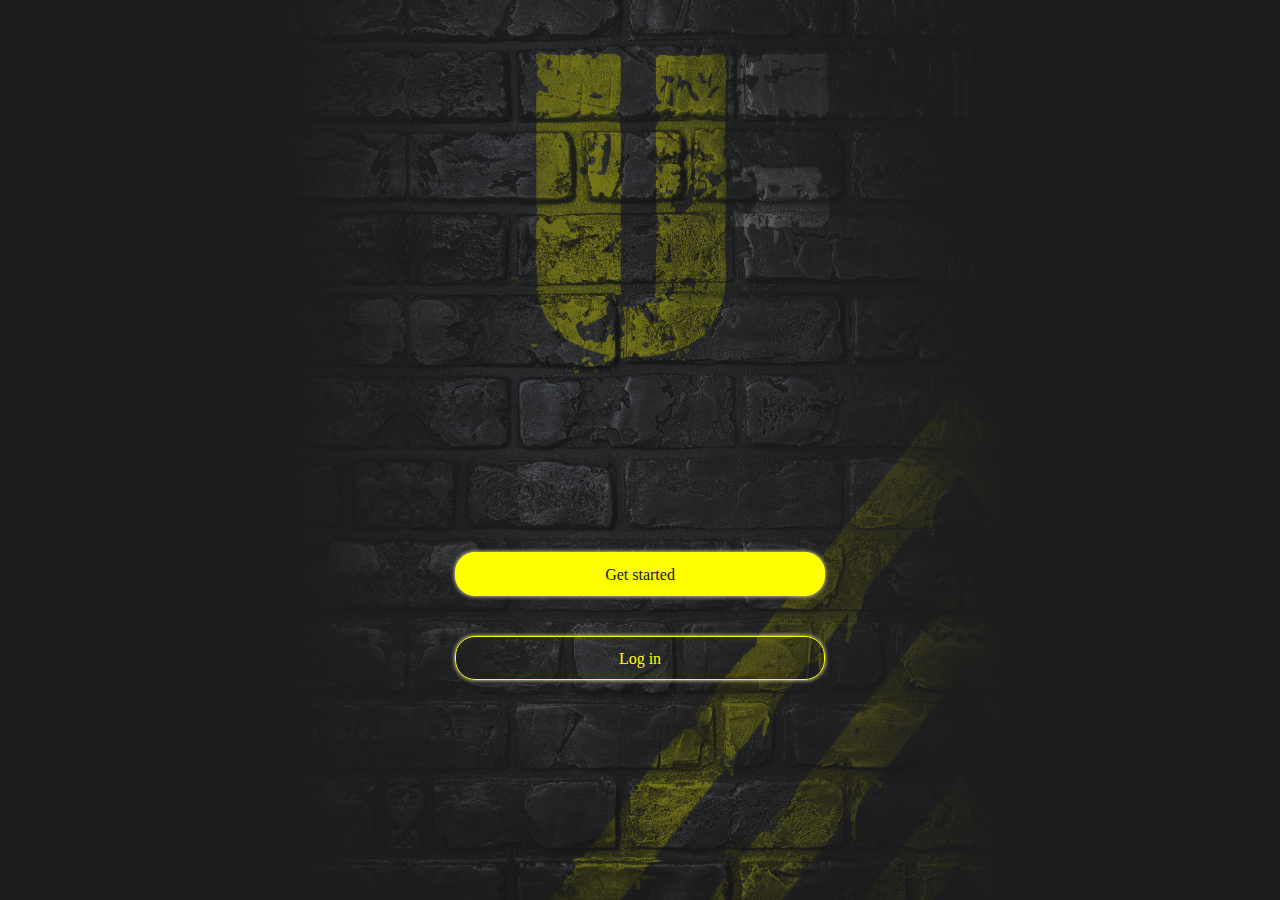
<file: index.html>
<!Doctype html>
<html lang="en">
<head>
    <meta charset="utf-8">
    <meta name="viewport" content="width=device-width, initial-scale=1, shrink-to-fit=no">
    <link rel="stylesheet" href="css/bootstrap.min.css">
    <link rel="stylesheet" href="css/owl.theme.default.min.css">
    <link rel="stylesheet" href="css/owl-carousel-min.css">
    <link rel="stylesheet" href="css/pagination.css">
    <link rel="stylesheet" href="css/style.css">
    <title>GYM</title>
</head>
<body>
<form action="">
    <div class="get-start-page">
        <div class="d-flex flex-column align-items-center w-100">
            <div class="g-btn btn-yellow get-started">Get started</div>
            <div class="g-btn btn-transparent-bordered">Log in</div>
        </div>
    </div>

    <div class="owl-slider d-none register-form">
        <div id="carousel1" class="owl-carousel">
            <div class="item">
                <div class="text-center">
                    <div class="item-title">Male or Female?</div>
                    <div class="info-text">Male & Femail need different recommendations in workout!</div>
                    <div class="form-group">
                        <div class="d-flex w-100 justify-content-around">
                            <div>
                                <input type="radio" id="test1" name="radio-group" checked>
                                <label for="test1" class="male"></label>
                            </div>
                            <div>
                                <input type="radio" id="test2" name="radio-group">
                                <label for="test2" class="female"></label>
                            </div>
                        </div>

                    </div>
                    <div class="info-text-small mt-5">You can update this anytime later</div>
                </div>
            </div>
            <div class="item">
                <div class="text-center">
                    <div class="item-title">Your personal contacts?</div>
                    <div class="info-text"> Please fill your Name, Nickname E-mail & choose your Age.</div>
                    <div class="w-75 m-auto">
                        <div class="form-group">
                            <input type="email" class="form-control" id="name" aria-describedby="nameErr" placeholder="Name">
                        </div>
                        <div class="form-group">
                            <input type="text" class="form-control" id="nickName" aria-describedby="nickNameErr" placeholder="Nickname">
                        </div>
                        <div class="form-group">
                            <input type="email" class="form-control" id="exampleInputEmail1" aria-describedby="emailHelp" placeholder="E-mail">
                        </div>
                        <div class="item-subTitle mt-5 ml-4">Your Age</div>
                        <div id="pag-cover">
                            <div id="pg-links">
                                <div class="td arr-cover">
                                    <div class="arrow" id="l-arrow"></div>
                                </div>
                                <div class="td">
                                    <div id="links">
                                        <div class="pg-link"><span>15</span></div>
                                        <div class="pg-link"><span class="opacity-04">16</span></div>
                                        <div class="pg-link"><span class="opacity-07">17</span></div>
                                        <div class="pg-link" id="m-pg-link"><span>18</span></div>
                                        <div class="pg-link"><span class="opacity-07">19</span></div>
                                        <div class="pg-link"><span class="opacity-04">20</span></div>
                                        <div class="pg-link"><span>21</span></div>
                                    </div>
                                </div>
                                <div class="td arr-cover">
                                    <div class="arrow" id="r-arrow"></div>
                                </div>
                            </div>
                        </div>
                        <div class="info-text-small mt-5">You can update this anytime later</div>
                    </div>
                </div>
            </div>
            <div class="item">
                <div class=" ">
                    <div class="item-title">How much do you weight?</div>
                    <div class="info-text">This is used to set up recommendations just for you</div>
                    <div class="w-75 m-auto">
                        <div class="item-subTitle mt-4 ml-5">Weight unit</div>
                        <div class="form-group">
                            <select name="select-weight" id="select-weight" class="form-control">
                                <option value="1">1</option>
                                <option value="2">2</option>
                                <option value="3">3</option>
                                <option value="4">4</option>
                            </select>
                        </div>
                        <div class="item-subTitle mt-4 ml-5">Your Weight</div>
                        <div id="pag-cover-weight">
                            <div id="pg-links-weight">
                                <div class="td arr-cover">
                                    <div class="arrow" id="l-arrow-weight"></div>
                                </div>
                                <div class="td">
                                    <div id="links-weight">
                                        <div class="pg-link"><span>55</span></div>
                                        <div class="pg-link"><span class="opacity-04">56</span></div>
                                        <div class="pg-link"><span class="opacity-07">57</span></div>
                                        <div class="pg-link" id="m-pg-link-weight"><span>58</span></div>
                                        <div class="pg-link"><span class="opacity-07">59</span></div>
                                        <div class="pg-link"><span class="opacity-04">60</span></div>
                                        <div class="pg-link"><span>61</span></div>
                                    </div>
                                </div>
                                <div class="td arr-cover">
                                    <div class="arrow" id="r-arrow-weight"></div>
                                </div>
                            </div>
                        </div>
                    </div>
                </div>
                <div class="info-text-small">You can update this anytime later</div>
            </div>

            <div class="item">
                <div class=" ">
                    <div class="item-title">How tall are you?</div>
                    <div class="info-text">This is used to set up recommendations just for you</div>
                    <div>
                        <div id="pag-cover-tall">
                            <div id="pg-links-tall">
                                <div class="td arr-cover">
                                    <div class="arrow" id="l-arrow-tall"></div>
                                </div>
                                <div class="td">
                                    <div id="links-tall">
                                        <div class="pg-link"><span>172</span></div>
                                        <div class="pg-link"><span class="opacity-04">173</span></div>
                                        <div class="pg-link"><span class="opacity-07">174</span></div>
                                        <div class="pg-link" id="m-pg-link-tall"><span>175</span></div>
                                        <div class="pg-link"><span class="opacity-07">176</span></div>
                                        <div class="pg-link"><span class="opacity-04">177</span></div>
                                        <div class="pg-link"><span>178</span></div>
                                    </div>
                                </div>
                                <div class="td arr-cover">
                                    <div class="arrow" id="r-arrow-tall"></div>
                                </div>
                            </div>
                        </div>
                    </div>
                    <div class="info-text-small mt-5">You can update this anytime later</div>
                </div>
            </div>
            <div class="item">
                <div class="text-center">
                    <div class="item-title">Select your GYM</div>
                    <div class="info-text">This is used to set up recommendations just for you</div>

                    <div id="pag-cover-gym">
                        <div id="pg-links-gym">
                            <div class="td arr-cover">
                                <div class="arrow" id="l-arrow-gym"></div>
                            </div>
                            <div class="td">
                                <div id="links-gym">
                                    <div class="pg-link opacity-02"><span>55</span>Dun Laoghaire</div>
                                    <div class="pg-link opacity-04"><span class="opacity-04">56</span>Dun Laoghaire</div>
                                    <div class="pg-link opacity-07"><span class="opacity-07">57</span>Dun Laoghaire</div>
                                    <div class="pg-link" id="m-pg-link-gym"><span>58</span>Dun Laoghaire</div>
                                    <div class="pg-link opacity-07"><span class="opacity-07">59</span>Dun Laoghaire</div>
                                    <div class="pg-link opacity-04"><span class="opacity-04">60</span>Dun Laoghaire</div>
                                    <div class="pg-link opacity-02"><span>61</span>Dun Laoghaire</div>
                                </div>
                            </div>
                            <div class="td arr-cover">
                                <div class="arrow" id="r-arrow-gym"></div>
                            </div>
                        </div>
                    </div>
                    <div class="info-text-small">You can update this anytime later</div>
                </div>
                <div class="abs">
                    <div class="g-btn btn-yellow get-started" id="finish-btn">Finish</div>
                </div>
            </div>
        </div>
    </div>
</form>

<script src="https://code.jquery.com/jquery-3.5.1.slim.min.js" integrity="sha384-DfXdz2htPH0lsSSs5nCTpuj/zy4C+OGpamoFVy38MVBnE+IbbVYUew+OrCXaRkfj" crossorigin="anonymous"></script>
<script src="https://cdn.jsdelivr.net/npm/popper.js@1.16.1/dist/umd/popper.min.js" integrity="sha384-9/reFTGAW83EW2RDu2S0VKaIzap3H66lZH81PoYlFhbGU+6BZp6G7niu735Sk7lN" crossorigin="anonymous"></script>
<script src="js/bootstrap.min.js" ></script>

<script src="js/jquery.js"></script>
<script src="js/owl.carousel.min.js"></script>
<script>
    jQuery("#carousel1").owlCarousel({
        autoplay: false,
        lazyLoad: false,
        loop: false,
        responsiveClass: true,
        autoplayTimeout: 0,
        smartSpeed: 0,
        nav: true,
        dots: true,
        items: 1,
        margin: 0,
        mouseDrag: false,
    });
    $(document).ready(function () {
        let count_of_clicks=0;

        $(".owl-next").on("click", function() {
            if(count_of_clicks===0) count_of_clicks=$('#carousel1 .owl-stage-outer .owl-stage').children().length;
            if(count_of_clicks===2) $(".owl-next").css("display", "none");
            count_of_clicks--;
        });

        $(".owl-prev").on("click", function() {
            count_of_clicks++;
            if(count_of_clicks===5) count_of_clicks=0;
            $(".owl-next").css("display", "block");
        });

        $(".get-started").on("click", function() {
            $(".get-start-page").css("display", "none");
            $(".owl-slider").removeClass("d-none").css("display", "block");
        });
    });

    $(function()
    {
        var pg_links = $('.pg-link'), h_elm = $('#m-pg-link-tall'), curr=5, _this, _class, _id, __this, _num, i=0;

        function changeNumbers(flag)
        {
            if( ((curr > 2) && (flag == 0)) || flag )
            {
                if( curr == 1 )
                {
                    curr = 2;
                    h_elm.removeClass('left');
                    return;
                }

                $(pg_links).each(function()
                {
                    __this = $(this).find('span');
                    _num = parseInt(__this.text());

                    if(flag)
                        _num += 1;
                    else
                        _num -= 1;

                    ++i;

                    pg_links.addClass('s-hide');

                    __this.text(_num);

                    setTimeout(function(){ pg_links.removeClass('s-hide'); },150);

                    if( i == 2)
                        curr = _num;

                });

                i=0;
            }
            else
            {
                if( (curr == 2) && (flag == 0) )
                {
                    curr = 1;
                    h_elm.addClass('left');
                }
            }
        }

        function changeLinks()
        {
            _this = $(this);
            //_class = _this.attr('class').trim().toLowerCase();

            if( _class == 'arrow' )
            {
                _id = _this.attr('id').trim().toLowerCase();

                if( _id == 'l-arrow-tall' )
                    changeNumbers(0);
                else
                    changeNumbers(1);
            }
            else
            {
                if( parseInt(_this.text().trim()) < curr )
                    changeNumbers(0);
                else
                    changeNumbers(1);
            }
        }

        $('.pg-link,.arrow').on('click',changeLinks);
    });
</script>
</body>
</html>
</file>
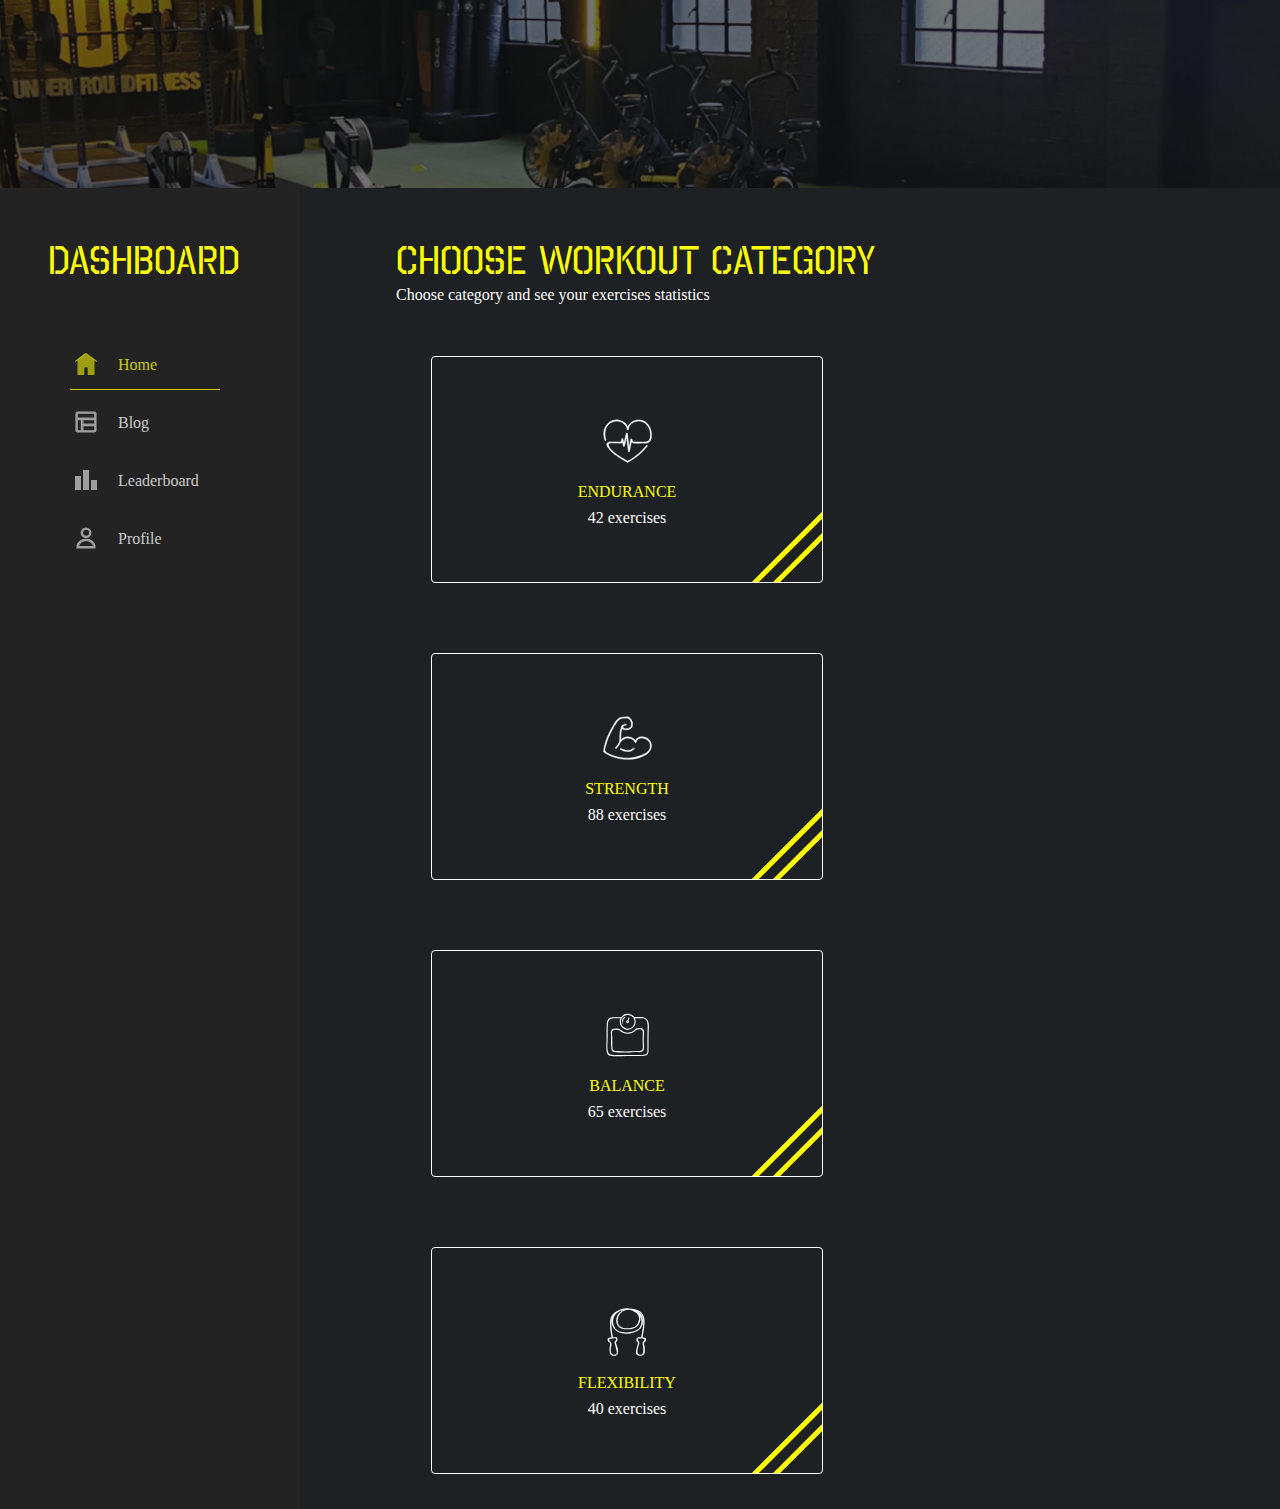
<file: dashboard.html>
<!Doctype html>
<html lang="en">
<head>
    <meta charset="utf-8">
    <meta name="viewport" content="width=device-width, initial-scale=1, shrink-to-fit=no">
    <link rel="stylesheet" href="css/bootstrap.min.css">
    <link rel="stylesheet" href="css/owl.theme.default.min.css">
    <link rel="stylesheet" href="css/owl-carousel-min.css">
    <link rel="stylesheet" href="css/pagination.css">
    <link rel="stylesheet" href="css/style.css">
    <link rel="stylesheet" href="css/dashboard.css">
    <title>GYM Dashboard</title>
</head>
<body>

<div class="d-flex flex-column" style="min-height: 100vh">
    <div class="dashboard-header"></div>
    <div class="d-flex dashboard-content">
        <div class="nav dashboard-nav flex-column nav-pills left-menu" id="v-pills-tab" role="tablist" aria-orientation="vertical">
            <div class="dashboard-title p-5">DASHBOARD</div>
            <a class="nav-link active left-menu-icon" id="v-pills-home-tab" data-toggle="pill" href="#v-pills-home" role="tab" aria-controls="v-pills-home" aria-selected="true">
                <svg xmlns="http://www.w3.org/2000/svg" width="32" height="32" viewBox="0 0 32 32">
                    <defs>
                        <style>.a{fill:none;}.b{fill:#fff;stroke:#fff;stroke-width:0.15px;}</style>
                    </defs>
                    <g transform="translate(-24 -724)">
                        <rect class="a" width="32" height="32" transform="translate(24 724)"/>
                        <g transform="translate(29.001 701.203)">
                            <g transform="translate(-0.001 27.798)">
                                <path class="b" d="M21.765,35.66,11.337,27.91a.565.565,0,0,0-.675,0L.233,35.66a.586.586,0,0,0-.124.811.566.566,0,0,0,.8.125L11,29.1l10.09,7.5a.566.566,0,0,0,.8-.125.586.586,0,0,0-.125-.815Z" transform="translate(0.001 -27.797)"/></g>
                            <g transform="translate(2.462 38.821)">
                                <path class="b" d="M72.958,227.543a.575.575,0,0,0-.569.58h.569l-7.969-5.737c0-1.6-7.654,5.157-7.969,5.157a.575.575,0,0,0-.569.58v14.816a.575.575,0,0,0,.569.58h5.692a.573.573,0,0,0,.567-.535.444.444,0,0,0,0-.045v-5.622a1.708,1.708,0,1,1,3.415,0v5.622a.43.43,0,0,0,0,.045.573.573,0,0,0,.567.536h5.692a.575.575,0,0,0,.569-.58V228.123a.575.575,0,0,0-.564-.58Z" transform="translate(-56.452 -232.543)"/>
                            </g>
                        </g>
                    </g>
                </svg> Home</a>
            <a class="nav-link left-menu-icon" id="v-pills-profile-tab" data-toggle="pill" href="#v-pills-profile" role="tab" aria-controls="v-pills-profile" aria-selected="false">
                <svg xmlns="http://www.w3.org/2000/svg" width="32" height="32" viewBox="0 0 32 32">
                    <defs><style>.a{fill:none;}.b{opacity:0.75;}.c{fill:#fff;}</style></defs>
                    <g transform="translate(-98 -724)"><rect class="a" width="32" height="32" transform="translate(98 724)"/>
                        <g class="b" transform="translate(104 729.567)">
                            <path class="c" d="M18.411.433H1.591A1.632,1.632,0,0,0,0,2.1V18.769a1.628,1.628,0,0,0,1.591,1.664h16.82A1.628,1.628,0,0,0,20,18.769V2.1A1.631,1.631,0,0,0,18.411.433ZM2.6,1.63H17.4A1.436,1.436,0,0,1,18.8,3.1V6.4H1.2V3.1A1.434,1.434,0,0,1,2.6,1.63ZM6.9,8.058H18.8v4.4H6.894ZM1.2,17.769V8.058H5.342V19.237H2.6a1.433,1.433,0,0,1-1.4-1.468Zm16.2,1.468H6.894V14.119H18.8V17.77a1.435,1.435,0,0,1-1.4,1.467Z"/></g>
                    </g>
                </svg>
                 Blog</a>
            <a class="nav-link left-menu-icon" id="v-pills-messages-tab" data-toggle="pill" href="#v-pills-messages" role="tab" aria-controls="v-pills-messages" aria-selected="false">
                <svg xmlns="http://www.w3.org/2000/svg" width="32" height="32" viewBox="0 0 32 32"><defs><style>.a,.c{fill:none;}.b{opacity:0.75;}.c{stroke:#fff;stroke-width:1.15px;}.d{stroke:none;}</style></defs><g transform="translate(-172 -724)"><rect class="a" width="32" height="32" transform="translate(172 724)"/><g class="b" transform="translate(29.5 -0.5)"><g class="c" transform="translate(161.5 730.5) rotate(90)"><rect class="d" width="20" height="6"/><rect class="a" x="0.575" y="0.575" width="18.85" height="4.85"/></g><g class="c" transform="translate(169.5 740.5) rotate(90)"><rect class="d" width="10" height="6"/><rect class="a" x="0.575" y="0.575" width="8.85" height="4.85"/></g><g class="c" transform="translate(153.5 736.5) rotate(90)"><rect class="d" width="14" height="6"/><rect class="a" x="0.575" y="0.575" width="12.85" height="4.85"/></g></g></g></svg>
                 Leaderboard</a>
            <a class="nav-link left-menu-icon" id="v-pills-settings-tab" data-toggle="pill" href="#v-pills-settings" role="tab" aria-controls="v-pills-settings" aria-selected="false">
                <svg xmlns="http://www.w3.org/2000/svg" width="32" height="32" viewBox="0 0 32 32"><defs><style>.a{fill:none;}.b{opacity:0.75;}.c{fill:#fff;}</style></defs><g transform="translate(-246 -724)"><rect class="a" width="32" height="32" transform="translate(246 724)"/><g class="b" transform="translate(218.375 730)"><path class="c" d="M89.3,9.464a4.836,4.836,0,0,0,4.924-4.732,4.928,4.928,0,0,0-9.849,0A4.836,4.836,0,0,0,89.3,9.464Zm0-8.211a3.51,3.51,0,0,1,3.719,3.479A3.623,3.623,0,0,1,89.3,8.1a3.564,3.564,0,0,1-3.588-3.366A3.466,3.466,0,0,1,89.3,1.253Z" transform="translate(-45.674)"/><path class="c" d="M44.625,180c-4.963,0-9,3.5-9,7.807v.946h18v-.946C53.625,183.5,49.588,180,44.625,180Zm-7.6,7.441c-.056-3.532,4.216-6.376,7.6-6.376s7.63,2.868,7.714,6.376Z" transform="translate(-1 -168.754)"/></g></g></svg>
                Profile</a>
        </div>
        <div class="tab-content right-content" id="v-pills-tabContent">
            <div class="tab-pane fade show active w-100" id="v-pills-home" role="tabpanel" aria-labelledby="v-pills-home-tab">
                <div id="step1" class="step1">
                    <div class="ml-5 px-5">
                        <div class="dashboard-title">Choose workout category</div>
                        <p class="dashboard-title--info-text">Choose category and see your exercises statistics</p>
                    </div>
                    <div class="d-flex flex-wrap ml-5 px-5 w-lg-75">
                        <div class="card-block">
                            <div class="card-block--img">
                                <img src="images/dashboard-images/Group%20440%20(4).svg" alt="">
                            </div>
                            <div class="card-block--title">Endurance</div>
                            <div class="card-block--exercise">42 exercises</div>
                        </div>
                        <div class="card-block">
                            <div class="card-block--img">
                                <img src="images/dashboard-images/Group%20440%20(5).svg" alt="">
                            </div>
                            <div class="card-block--title">Strength</div>
                            <div class="card-block--exercise">88 exercises</div>
                        </div>
                        <div class="card-block">
                            <div class="card-block--img">
                                <img src="images/dashboard-images/Group%20440%20(6).svg" alt="">
                            </div>
                            <div class="card-block--title">Balance</div>
                            <div class="card-block--exercise">65 exercises</div>
                        </div>
                        <div class="card-block">
                            <div class="card-block--img">
                                <img src="images/dashboard-images/Group%20440%20(7).svg" alt="">
                            </div>
                            <div class="card-block--title">Flexibility</div>
                            <div class="card-block--exercise">40 exercises</div>
                        </div>
                    </div>
                </div>
                <div id="step2" class="step2 d-none">
                    <div class="ml-5 px-5">
                        <div class="d-flex justify-content-between">
                            <div class="dashboard-subTitle">Strength</div>
                            <div class="input-group w-50">
                                <input type="text" class="form-control" placeholder="Search">
                                <div class="input-group-append">
                                    <img src="images/dashboard-images/equalizer.svg" alt="">
                                </div>
                            </div>
                        </div>
                        <p class="dashboard-title--info-text">Choose category and see your exercises statistics</p>
                    </div>
                    <div class="d-flex flex-wrap ml-5 px-5 w-lg-75">
                        <div class="card-block top-after p-4">
                            <div class="d-flex mb-2 w-100">
                                <div class="card-block--img mr-2">
                                    <img src="images/13.png" alt="" class="w-100">
                                </div>
                                <div>
                                    <div class="card-block--title mb-2">Deadlift</div>
                                    <div class="d-flex flex-wrap">
                                        <button class="btn-bordered mr-2 mb-2">hamstrings</button>
                                        <button class="btn-bordered mr-2 mb-2">lower back</button>
                                        <button class="btn-bordered mr-2 mb-2">quadriceps</button>
                                        <button class="btn-bordered mr-2 mb-2">glutes</button>
                                    </div>
                                </div>
                            </div>
                            <div class="w-100 d-flex pt-5 pb-4 border-top">
                                <div class="black-line w-30 position-relative"><div class="weight-number">110kg</div><div class="limit-point icon-triangle">Start</div></div>
                                <div class="yellow-line w25 position-relative"><div class="weight-number">+25kg</div><div class="limit-point icon-triangle">tier 1</div></div>
                                <div class="gray-line  position-relative"><div class="limit-point icon-triangle">Tier2</div></div>
                            </div>
                        </div>
                        <div class="card-block top-after p-4">
                            <div class="d-flex mb-2 w-100">
                                <div class="card-block--img mr-2">
                                    <img src="images/dashboard-images/2@2x.png" alt="">
                                </div>
                                <div>
                                    <div class="card-block--title mb-2">bench press</div>
                                    <div class="d-flex flex-wrap">
                                        <button class="btn-bordered mr-2 mb-2">chest</button>
                                        <button class="btn-bordered mr-2 mb-2">triceps</button>
                                        <button class="btn-bordered mr-2 mb-2">deltiods</button>
                                    </div>
                                </div>
                            </div>
                            <div class="w-100 d-flex pt-5 pb-4 border-top">
                                <div class="black-line w-30 position-relative"><div class="weight-number">70kg</div><div class="limit-point icon-triangle">Start</div></div>
                                <div class="yellow-line w25 position-relative"><div class="weight-number">+35kg</div><div class="limit-point icon-triangle">tier 1</div></div>
                                <div class="gray-line  position-relative"><div class="limit-point icon-triangle">Tier2</div></div>
                            </div>
                        </div>
                        <div class="card-block top-after p-4">
                            <div class="d-flex mb-2 w-100">
                                <div class="card-block--img mr-2">
                                    <img src="images/dashboard-images/3@3x.png" alt="">
                                </div>
                                <div>
                                    <div class="card-block--title mb-2">Squats</div>
                                    <div class="d-flex flex-wrap">
                                        <button class="btn-bordered mr-2 mb-2">quadriceps</button>
                                        <button class="btn-bordered mr-2 mb-2">hamstrings</button>
                                    </div>
                                </div>
                            </div>
                            <div class="w-100 d-flex pt-5 pb-4 border-top">
                                <div class="black-line w-30 position-relative"><div class="weight-number">110kg</div><div class="limit-point icon-triangle">Start</div></div>
                                <div class="yellow-line w25 position-relative"><div class="weight-number">+25kg</div><div class="limit-point icon-triangle">tier 1</div></div>
                                <div class="gray-line  position-relative"><div class="limit-point icon-triangle">Tier2</div></div>
                            </div>
                        </div>
                        <div class="card-block top-after p-4">
                            <div class="d-flex mb-2 w-100">
                                <div class="card-block--img mr-2">
                                    <img src="images/dashboard-images/4@3x.png" alt="">
                                </div>
                                <div>
                                    <div class="card-block--title mb-2">Squats</div>
                                    <div class="d-flex flex-wrap">
                                        <button class="btn-bordered mr-2 mb-2">lats</button>
                                        <button class="btn-bordered mr-2 mb-2">beceps</button>
                                    </div>
                                </div>
                            </div>
                            <div class="w-100 d-flex pt-5 pb-4 border-top">
                                <div class="black-line w-30 position-relative"><div class="weight-number">110kg</div><div class="limit-point icon-triangle">Start</div></div>
                                <div class="yellow-line w25 position-relative"><div class="weight-number">+25kg</div><div class="limit-point icon-triangle">tier 1</div></div>
                                <div class="gray-line  position-relative"><div class="limit-point icon-triangle">Tier2</div></div>
                            </div>
                        </div>
                    </div>
                </div>
                <div id="step3" class="step3 d-none">
                    <div class="d-flex w-lg-75 ml-5 px-5 pb-5 align-items-end flex-wrap">
                        <div class="flex-1">
                            <div class="card-block--title mb-2">Deadlift</div>
                            <div class="card-block--info-text">Exercise description & statistics</div>
                            <div class="d-flex justify-content-around mb-4 py-5">
                                <img src="images/13.png" alt="">
                                <img src="images/dashboard-images/1.1@3x.png" alt="">
                            </div>
                            <div class="d-flex flex-wrap justify-content-center mb-5 px-lg-5">
                                <button class="btn-bordered mr-2 mb-2">hamstrings</button>
                                <button class="btn-bordered mr-2 mb-2">lower back</button>
                                <button class="btn-bordered mr-2 mb-2">quadriceps</button>
                                <button class="btn-bordered mr-2 mb-2">glutes</button>
                            </div>
                            <div class="weight-graph">
                                <div class="w-100 d-flex pt-5 pb-4 px-lg-5 position-relative">
                                    <div class="black-line w-30 position-relative"><div class="weight-number">110kg</div><div class="limit-point icon-triangle">Start</div></div>
                                    <div class="yellow-line w25 position-relative"><div class="weight-number">+25kg</div><div class="limit-point icon-triangle">tier 1</div></div>
                                    <div class="gray-line  position-relative"><div class="limit-point icon-triangle">Tier2</div></div>
                                </div>
                            </div>
                        </div>
                        <div class="flex-1">
                            <div class="d-flex justify-content-around mb-4">
                                <img src="images/greph.svg" alt="">
                            </div>
                            <div class="d-flex justify-content-end px-5">
                                <button class="g-btn  btn-white">View normatives</button>
                                <button class="g-btn  btn-yellow">Manage tiers</button>
                            </div>
                        </div>
                    </div>
                </div>
            </div>
            <div class="tab-pane fade" id="v-pills-profile" role="tabpanel" aria-labelledby="v-pills-profile-tab">...2</div>
            <div class="tab-pane fade" id="v-pills-messages" role="tabpanel" aria-labelledby="v-pills-messages-tab">...3</div>
            <div class="tab-pane fade" id="v-pills-settings" role="tabpanel" aria-labelledby="v-pills-settings-tab">...4</div>
        </div>
    </div>
</div>



<script src="https://code.jquery.com/jquery-3.5.1.slim.min.js" integrity="sha384-DfXdz2htPH0lsSSs5nCTpuj/zy4C+OGpamoFVy38MVBnE+IbbVYUew+OrCXaRkfj" crossorigin="anonymous"></script>
<script src="https://cdn.jsdelivr.net/npm/popper.js@1.16.1/dist/umd/popper.min.js" integrity="sha384-9/reFTGAW83EW2RDu2S0VKaIzap3H66lZH81PoYlFhbGU+6BZp6G7niu735Sk7lN" crossorigin="anonymous"></script>
<script src="js/bootstrap.min.js" ></script>

<script src="js/jquery.js"></script>
<script src="js/owl.carousel.min.js"></script>
<script>
    $(".card-block").on("click", function() {
        $("#step1").addClass("d-none");
        $("#step2").addClass("d-block").removeClass("d-none");
    });
    $(".step2 .card-block--title").on("click", function(e) {
        e.stopPropagation();
        $("#step2").removeClass("d-block").addClass("d-none");

        $("#step3").removeClass("d-none").addClass("d-block");
    });
</script>
</body>
</html>
</file>
<file: css/owl-carousel-min.css>
/**
 * Owl Carousel v2.3.4
 * Copyright 2013-2018 David Deutsch
 * Licensed under: SEE LICENSE IN https://github.com/OwlCarousel2/OwlCarousel2/blob/master/LICENSE
 */
.owl-carousel,.owl-carousel .owl-item{-webkit-tap-highlight-color:transparent;position:relative}.owl-carousel{display:none;width:100%;z-index:1}.owl-carousel .owl-stage{position:relative;-ms-touch-action:pan-Y;touch-action:manipulation;-moz-backface-visibility:hidden}.owl-carousel .owl-stage:after{content:".";display:block;clear:both;visibility:hidden;line-height:0;height:0}.owl-carousel .owl-stage-outer{position:relative;overflow:hidden;-webkit-transform:translate3d(0,0,0)}.owl-carousel .owl-item,.owl-carousel .owl-wrapper{-webkit-backface-visibility:hidden;-moz-backface-visibility:hidden;-ms-backface-visibility:hidden;-webkit-transform:translate3d(0,0,0);-moz-transform:translate3d(0,0,0);-ms-transform:translate3d(0,0,0)}.owl-carousel .owl-item{min-height:1px;float:left;-webkit-backface-visibility:hidden;-webkit-touch-callout:none}.owl-carousel .owl-item img{display:block;width:100%}.owl-carousel .owl-dots.disabled,.owl-carousel .owl-nav.disabled{display:none}.no-js .owl-carousel,.owl-carousel.owl-loaded{display:block}.owl-carousel .owl-dot,.owl-carousel .owl-nav .owl-next,.owl-carousel .owl-nav .owl-prev{cursor:pointer;-webkit-user-select:none;-khtml-user-select:none;-moz-user-select:none;-ms-user-select:none;user-select:none}.owl-carousel .owl-nav button.owl-next,.owl-carousel .owl-nav button.owl-prev,.owl-carousel button.owl-dot{background:0 0;color:inherit;border:none;font:inherit}.owl-carousel.owl-loading{opacity:0;display:block}.owl-carousel.owl-hidden{opacity:0}.owl-carousel.owl-refresh .owl-item{visibility:hidden}.owl-carousel.owl-drag .owl-item{-ms-touch-action:pan-y;touch-action:pan-y;-webkit-user-select:none;-moz-user-select:none;-ms-user-select:none;user-select:none}.owl-carousel.owl-grab{cursor:move;cursor:grab}.owl-carousel.owl-rtl{direction:rtl}.owl-carousel.owl-rtl .owl-item{float:right}.owl-carousel .animated{animation-duration:1s;animation-fill-mode:both}.owl-carousel .owl-animated-in{z-index:0}.owl-carousel .owl-animated-out{z-index:1}.owl-carousel .fadeOut{animation-name:fadeOut}@keyframes fadeOut{0%{opacity:1}100%{opacity:0}}.owl-height{transition:height .5s ease-in-out}.owl-carousel .owl-item .owl-lazy{opacity:0;transition:opacity .4s ease}.owl-carousel .owl-item .owl-lazy:not([src]),.owl-carousel .owl-item .owl-lazy[src^=""]{max-height:0}.owl-carousel .owl-item img.owl-lazy{transform-style:preserve-3d}.owl-carousel .owl-video-wrapper{position:relative;height:100%;background:#000}.owl-carousel .owl-video-play-icon{position:absolute;height:80px;width:80px;left:50%;top:50%;margin-left:-40px;margin-top:-40px;background:url(owl.video.play.png) no-repeat;cursor:pointer;z-index:1;-webkit-backface-visibility:hidden;transition:transform .1s ease}.owl-carousel .owl-video-play-icon:hover{-ms-transform:scale(1.3,1.3);transform:scale(1.3,1.3)}.owl-carousel .owl-video-playing .owl-video-play-icon,.owl-carousel .owl-video-playing .owl-video-tn{display:none}.owl-carousel .owl-video-tn{opacity:0;height:100%;background-position:center center;background-repeat:no-repeat;background-size:contain;transition:opacity .4s ease}.owl-carousel .owl-video-frame{position:relative;z-index:1;height:100%;width:100%}
</file>
<file: css/pagination.css>
* {
    outline: none;
}
@font-face {
    font-family:'Graphie';
    src: url('../font/Graphie-Regular.eot');
    src: url('../font/Graphie-Regular.eot?#iefix') format('embedded-opentype'),
    url('../font/Graphie-Regular.woff2') format('woff2'),
    url('../font/Graphie-Regular.woff') format('woff'),
    url('../font/Graphie-Regular.svg#Graphie-Regular') format('svg');
    font-weight: 400;
    font-style: normal;
    font-stretch: normal;
    unicode-range: U+0020-00FE;
}
@font-face {
    font-family:'Graphie Light';
    src: url('../font/Graphie-Light.eot');
    src: url('../font/Graphie-Light.eot?#iefix') format('embedded-opentype'),
    url('../font/Graphie-Light.woff2') format('woff2'),
    url('../font/Graphie-Light.woff') format('woff'),
    url('../font/Graphie-Light.svg#Graphie-Light') format('svg');
    font-weight: 300;
    font-style: normal;
    font-stretch: normal;
    unicode-range: U+0020-00FE;
}
#pag-cover,
#pag-cover-weight,
#pag-cover-gym,
#pag-cover-tall {
    font-family: "Graphie Light",sans-serif;
}

.arr-cover {
    width: 1px;
    font-size: 20px;
    text-align: center;
}

.arrow i {
    display: block;
}

#pg-links-weight,
#pg-links {
    display: flex;
    width: 100%;
    justify-content: center;
    align-items: center;
    padding: 20px 0;
}
#pg-links-gym,
#pg-links-tall {
    display: flex;
    width: 100%;
    flex-direction: column;
    align-items: center;
}
#links-weight,
#links {
    max-width: 400px;
    width: 100%;
    text-align: center;
    margin: 0 auto;
    display: flex;
}
#links-gym,
#links-tall {
    max-width: 100px;
    text-align: center;
    margin: 0 auto;
    overflow: hidden;
    display: flex;
    flex-direction: column;
}

.pg-link {
    position: relative;
    float: left;
    color: #fff;
    font-size: 20px;
    text-align: center;
    padding: 5px 15px;
    background-color: transparent;
    transition: 0.2s ease background-color, 0.3s ease color;
}

.pg-link span {
    position: relative;
    z-index: 2;
    opacity: 0.2;
}
.opacity-02 {
    opacity: 0.2;
}
.opacity-04 {
    opacity: 0.4;
}
.pg-link .opacity-04 {
     opacity: 0.4;
 }
.opacity-07 {
    opacity: 0.7;
}
.pg-link .opacity-07 {
    opacity: 0.7;
}

.pg-link:hover {
    background-color: transparent;
}

.pg-link.s-hide {
    color: rgba(255,255,255,0);
}

#m-pg-link-weight:before,
#m-pg-link:before {
    content: " ";
    position: absolute;
    z-index: 11;
    right: 0;
}
#m-pg-link-gym:before {
    content: " ";
    position: absolute;
    z-index: 11;
    right: 0;
}
#m-pg-link-tall:before {
    content: 'cm';
    position: absolute;
    z-index: 11;
    right: 0;
}

#m-pg-link-weight,
#m-pg-link {
    border-left: 1px solid #FFFF00;
    border-right: 1px solid #FFFF00;
}

#m-pg-link-gym,
#m-pg-link-tall {
    border-bottom: 1px solid #FFFF00;
    border-top: 1px solid #FFFF00;
}

#m-pg-link-weight span,
#m-pg-link span {
    margin-left: 0;
    opacity: 1;
}
#m-pg-link-gym span,
#m-pg-link-tall span {
    margin-left: -25px;
    opacity: 1;
 }

#m-pg-link:after,
#m-pg-link-weight:after,
#m-pg-link-gym:after,
#m-pg-link-tall:after {
    content: '';
    position: absolute;
    top: 0;
    right: 0;
    bottom: 0;
    left: 0;
    background-color: transparent;
    transition: 0.3s ease right, 0.3s ease left;
    z-index: 1;
}

#m-pg-link.left:after,
#m-pg-link-weight.left:after,
#m-pg-link-gym.left:after,
#m-pg-link-tall.left:after {
    right: 72px;
    left: -72px;
}

#l-arrow-gym:before,
#l-arrow-weight:before,
#l-arrow-tall:before,
#l-arrow:before {
    content: url("../images/Next icon-1.svg");
    margin-left: -5px;
}

#r-arrow-gym,
#l-arrow-gym,
#r-arrow-tall,
#l-arrow-tall {
    transform: rotate(90deg);
}

#r-arrow-gym:after,
#r-arrow-weight:after,
#r-arrow-tall:after,
#r-arrow:after {
    content: url("../images/Next icon.svg");
}

#links-gym .pg-link span {
     opacity: 0;
     display: none;
 }

#links-gym .pg-link:nth-child(4) {
  font-size: 16px;
}

#links-gym {
    align-items: center;
    max-width: 200px;
}
</file>
<file: css/style.css>
@font-face {
    font-family:'Octin Stencil Free';
    src: url('../font/Octin Stencil Free.eot');
    src: url('../font/Octin Stencil Free.eot?#iefix') format('embedded-opentype'),
    url('../font/Octin Stencil Free Regular.ttf') format('ttf'),
    url('../font/Octin Stencil Free.woff2') format('woff2'),
    url('../font/Octin Stencil Free.woff') format('woff'),
    url('../font/Octin Stencil Free.svg#Octin Stencil Free') format('svg');
    font-weight: 400;
    font-style: normal;
    font-stretch: normal;
    unicode-range: U+0020-2212;
}

html, body {
    font-family:'Roboto', sans-serif;
}

.get-start-page {
    background: url("../images/Group 31.png");
    background-size: 100% 100vh;
    height: 100vh;
    width: 100%;
    max-width: 1920px;
    display: flex;
    align-items: flex-end;
    padding: 200px 15px;
}
.g-btn {
    height: 44px;
    max-width: 370px;
    width: 100%;
    display: flex;
    justify-content: center;
    align-items: center;
    box-shadow: 0 0 4px #FFFCBF;
    border-radius: 20px;
    margin: 20px auto;
    font: 500 16px/21px "Roboto";
    color: #2A2A2A;
    text-shadow: 0 3px 6px #00000029;
    cursor: pointer;
    transition: all 0.5s;
}
.btn-white {
    background-color: #FFFFFF;
    color: #1d2124;
    border: 1px solid #FFFFFF;
}
.btn-white:hover {
    background-color: #1d2124;
    color: #FFFFFF;
    border: 1px solid #1d2124;
}
.btn-yellow {
    background-color: #FFFF00;
    color: #1d2124;
    border: 1px solid #FFFF00;
}
.btn-yellow:hover {
    background-color: #1d2124;
    color: #FFFF00;
    border: 1px solid #1d2124;
}
.btn-transparent-bordered {
     border: 1px solid #FFFF00;
     color: #FFFF00;
     background-color: transparent;
 }
.btn-transparent-bordered:hover {
    border: 1px solid #FFFF00;
    color: #1d2124;
    background-color: #FFFF00;
}
.register-form {
    background-color: #1d2124;
    position: relative;
}
.register-form .item {
    background-color: #1d2124;
    height: 100vh;
    color: #FFFF00;
    display: flex;
    flex-direction: column;
    align-items: center;
}
.register-form .item>div {
    flex: 1;
    justify-content: center;
    align-items: center;
    max-width: 600px;
    width: 100%;
    padding: 150px 0 0;
}
.register-form .owl-carousel .owl-nav button.owl-next {
    position: absolute;
    bottom: 150px;
    left: calc(50% - 150px);
    width: 300px;
    height: 44px;
    display: flex;
    justify-content: center;
    align-items: center;
    border-radius: 20px;
    background-color: #FFFF00;
    color: #1d2124;
    outline: none;
}
.register-form .owl-carousel .owl-nav button.owl-prev {
    position: absolute;
    width: 100px;
    top: 15px;
    left: 30px;
    background-color: transparent;
    color: #FFFFFF;
    outline: none;
}
.owl-prev:before{
    content: url("../images/Arrow.svg");
    position: absolute;
    left: 10px;
}
.register-form .owl-nav button.owl-prev:after {
    content: 'Back';
    color: #FFFFFF;
}
.register-form .owl-nav button.owl-next:before {
    content: 'Next';
}
.owl-next:after {
    content: url("../images/Next icon-2.svg");
}
.register-form .owl-nav button.owl-next.finish:after {
    content: 'Finish';
}
.register-form .owl-nav button.owl-prev span,
.register-form .owl-nav button.owl-next span {
    display: none;
}
.register-form .owl-dots {
    display: none;
}
.item-title {
    font: normal normal normal 40px/48px Octin Stencil;
    color: #FFFF00;
    font-family: "Octin Stencil Free", sans-serif;
    margin-bottom: 12px;
    text-align: center;
}
.item-subTitle {
    font: normal normal 300 16px/21px Roboto;
    letter-spacing: 0;
    color: #FFFFFF;
    text-align: left;
}

.info-text {
    font: 400 16px/21px Roboto;
    color: #FFFFFF;
    margin-bottom: 48px;
    text-align: center;
}
.info-text-small {
    font: normal normal normal 16px/21px Roboto;
    letter-spacing: 0;
    color: #FFFFFF;
    opacity: 0.5;
    text-align: center;
}
.finish {
    background-color: red;
}
.form-control {
    display: block;
    width: 80%;
    margin: 16px auto;
    height: 44px;
    padding: 0 .75rem;
    font: 400 14px/19px Roboto;
    letter-spacing: 0;
    color: #FFFFFF;
    background-color: transparent;
    background-clip: padding-box;
    border: 1px solid #fff;
    border-radius: 5px;
    transition: border-color .15s ease-in-out,box-shadow .15s ease-in-out;
}
.form-control:focus {
    background-color: transparent;
    border-color: #fff;
    box-shadow: none;
}


[type="radio"]:checked,
[type="radio"]:not(:checked) {
    position: absolute;
    left: -9999px;
}
[type="radio"]:checked + label,
[type="radio"]:not(:checked) + label {
    position: relative;
    cursor: pointer;
    display: inline-block;
}
[type="radio"]:checked + label:before,
[type="radio"]:not(:checked) + label:before {
    content: '';
    position: absolute;
    left: 0;
    top: 0;
    width: 0;
    height: 0;
    border: 0;
    border-radius: 100%;
    background: transparent;
    background-image: url("../images/Group 31.png");
}
[type="radio"]:checked + label:after,
[type="radio"]:not(:checked) + label:after {
    content: '';
    width: 0;
    height: 0;
    background: transparent;
    position: absolute;
    top: 0;
    left: 0;
    border-radius: 100%;
    -webkit-transition: all 0.2s ease;
    transition: all 0.2s ease;
    background-image: url("../images/Group 45.svg");
}
[type="radio"]:not(:checked) + label:after {
    opacity: 0;
    -webkit-transform: scale(0);
    transform: scale(0);
}
[type="radio"]:checked + label:after {
    opacity: 1;
    -webkit-transform: scale(1);
    transform: scale(1);
}
.male {
    background-image: url("../images/Group 45.svg");
    height: 284px;
    width: 204px;
}
[type="radio"]:checked + .male {
    background-image: url("../images/Group 45y.svg");
}
.female {
    background-image: url("../images/Group 46.svg");
    height: 284px;
    width: 204px;
}
[type="radio"]:checked + .female {
    background-image: url("../images/Group 46y.svg");
}

#finish-btn {
    position: absolute;
    right: 0;
    left: 0;
    bottom: 130px;
}
.card-block--info-text {
    font: normal normal normal 16px/21px Roboto;
    letter-spacing: 0;
    color: #FFFFFF;
    margin-top: 15px;
}
.flex-1 {
    flex: 1;
}
.step3 .card-block--title {
    font: normal normal normal 24px/32px Roboto;
    letter-spacing: 0;
    color: #FFFF00;
}
.step3 .g-btn{
    flex: 0 0 200px;
    outline: none;
    margin: 20px;
}
</file>
<file: css/dashboard.css>
.dashboard-header {
    height: 188px;
    background-color: #1d2124;
    background-image: url("../images/Group 13.png");
    background-repeat: no-repeat;
    background-size: cover;
}
.dashboard-nav.nav-pills .nav-link,
.dashboard-nav.nav-pills .show>.nav-link {
    font: normal normal normal 16px/21px Roboto;
    letter-spacing: 0;
    color: #FFFFFF;
    opacity: 0.75;
    padding: 16px 0 10px 70px;
    position: relative;
    display: flex;
    align-items: center;
}
.dashboard-nav.nav-pills .nav-link.active.left-menu-icon:after {
    content: "";
    width: 150px;
    border-bottom: 1px solid #FFFF00;
    position: absolute;
    bottom: 0;

}

.dashboard-nav.nav-pills .nav-link.active,
.dashboard-nav.nav-pills .nav-link.active svg .b,
.dashboard-nav.nav-pills .nav-link.active svg .c,
.dashboard-nav.nav-pills .show>.nav-link {
    color: #FFFF00;
    background-color: transparent;
    fill: #FFFF00;
    stroke: transparent;
}

.dashboard-title {
    font: normal normal normal 40px/48px Octin Stencil Free;
    letter-spacing: 0;
    color: #FFFF00;
}
.dashboard-title--info-text {
    font: normal normal normal 16px/21px Roboto;
    letter-spacing: 0;
    color: #FFFFFF;
}
.left-menu {
    flex: 0 0 300px;
    background-color: #232323 ;
    box-shadow: 0 3px 10px #191818;
}
.right-content {
    flex: 1;
    background-color: #1d2124;
    display: flex;
    justify-content: center;
    padding-top: 48px;
}
.dashboard-content {
    flex: 1;
    background-color: #1d2124;
    color: #FFFFFF;
}
.card-block {
    flex: 0 1 392px;
    min-height: 227px;
    display: flex;
    margin: 35px;
    justify-content: center;
    align-items: center;
    border: 1px solid #FFFFFF;
    border-radius: 4px;
    flex-direction: column;
    position: relative;
    overflow: hidden;
    max-width: 400px;
}

.card-block:after {
    content: "";
    position: absolute;
    border: 5px solid #FFFF00;
    width: 100px;
    height: 20px;
    right: -22px;
    bottom: 18px;
    transform: rotate(-45deg);
}
.weight-graph,
.card-block.top-after {
    flex: 0 1 460px;
    max-width: 500px;
    margin: 20px;
}
.weight-graph .card-block--img,
.card-block.top-after .card-block--img {
     width: 100px;
     height: 100px;
 }
.card-block.top-after .border-top {
    border-top: 1px solid #ffffff75!important;
}
.weight-graph:after,
.card-block.top-after:after {
    content: "";
    top: 18px;
    transform: rotate(45deg);
}
.card-block:hover {
    border: 1px solid #FFFF00;
    cursor: pointer;
}
.card-block--img {
    width: 60px;
    height: 60px;
    display: flex;
    justify-content: center;
    align-items: center;
    margin-bottom: 10px;
}
.card-block--title {
    font: 400 16px/21px Roboto;
    letter-spacing: 0;
    color: #FFFF00;
    text-transform: uppercase;
    margin-bottom: 5px;
}
.dashboard-subTitle {
    font: normal normal normal 24px/32px Roboto;
    letter-spacing: 0;
    color: #FFFF00;
    text-transform: uppercase;
}
.dashboard-subTitle~.input-group .form-control {
    margin-top: 0;
    border: 0;
    border-bottom: 1px solid;
    border-radius: 0;
    padding-left: 40px;
}
.card-block--exercise {
    font: 400 16px/21px Roboto;
    letter-spacing: 0;
    color: #FFFFFF;
}
.nav-link svg {
    margin-right: 16px;
}
.black-line {
      width: 30%;
      border: 2px solid black;
      border-radius: 3px 0 0  3px;
  }
.yellow-line {
    width: 25%;
    border: 2px solid #FFFF00;
    border-radius: 3px;
    position: absolute!important;
    left: 25%;
    z-index: 11;
}
.yellow-line .weight-number {
    color: #FFFF00;
    right: 0;
    left: 0;
    text-align: center;
}
.weight-number {
    font: normal normal normal 14px/19px Roboto;
    letter-spacing: 0;
    color: #FFFFFF;
    text-transform: lowercase;
    position: absolute;
    top: -30px;
}
.gray-line {
    flex: 1;
    border: 2px solid gray;
    border-radius: 0 3px 3px 0;
}
.limit-point {
    font: normal normal normal 14px/19px Roboto;
    letter-spacing: 0;
    color: #FFFFFF;
    text-transform: uppercase;
    position: absolute;
    bottom: -45px;
    left: 0;
}
.yellow-line .limit-point {
    right: -20px!important;
    left: auto;
}
.gray-line .limit-point {
    right: 0!important;
    left: auto;
}
.icon-triangle:before {
    content: " ";
    position: absolute;
    border-top: 0;
    border-right: 6px solid transparent;
    border-left: 6px solid transparent;
    border-bottom: 10px solid #FFFFFF;
    top: -15px;
    left: 16px;
}
.btn-bordered {
    border: 1px solid #FFFFFF;
    color: #FFFFFF;
    background-color: transparent;
    border-radius: 2px;
    padding: 2px 8px;
    white-space: nowrap;
    transition: all 0.3s;
}
.btn-bordered:hover {
    border: 1px solid #FFFF00;
    color: #FFFF00;
}
@media only screen and (min-width: 1600px) {
     .w-lg-75 {
         width: calc(100% - 200px);
     }
}
</file>
